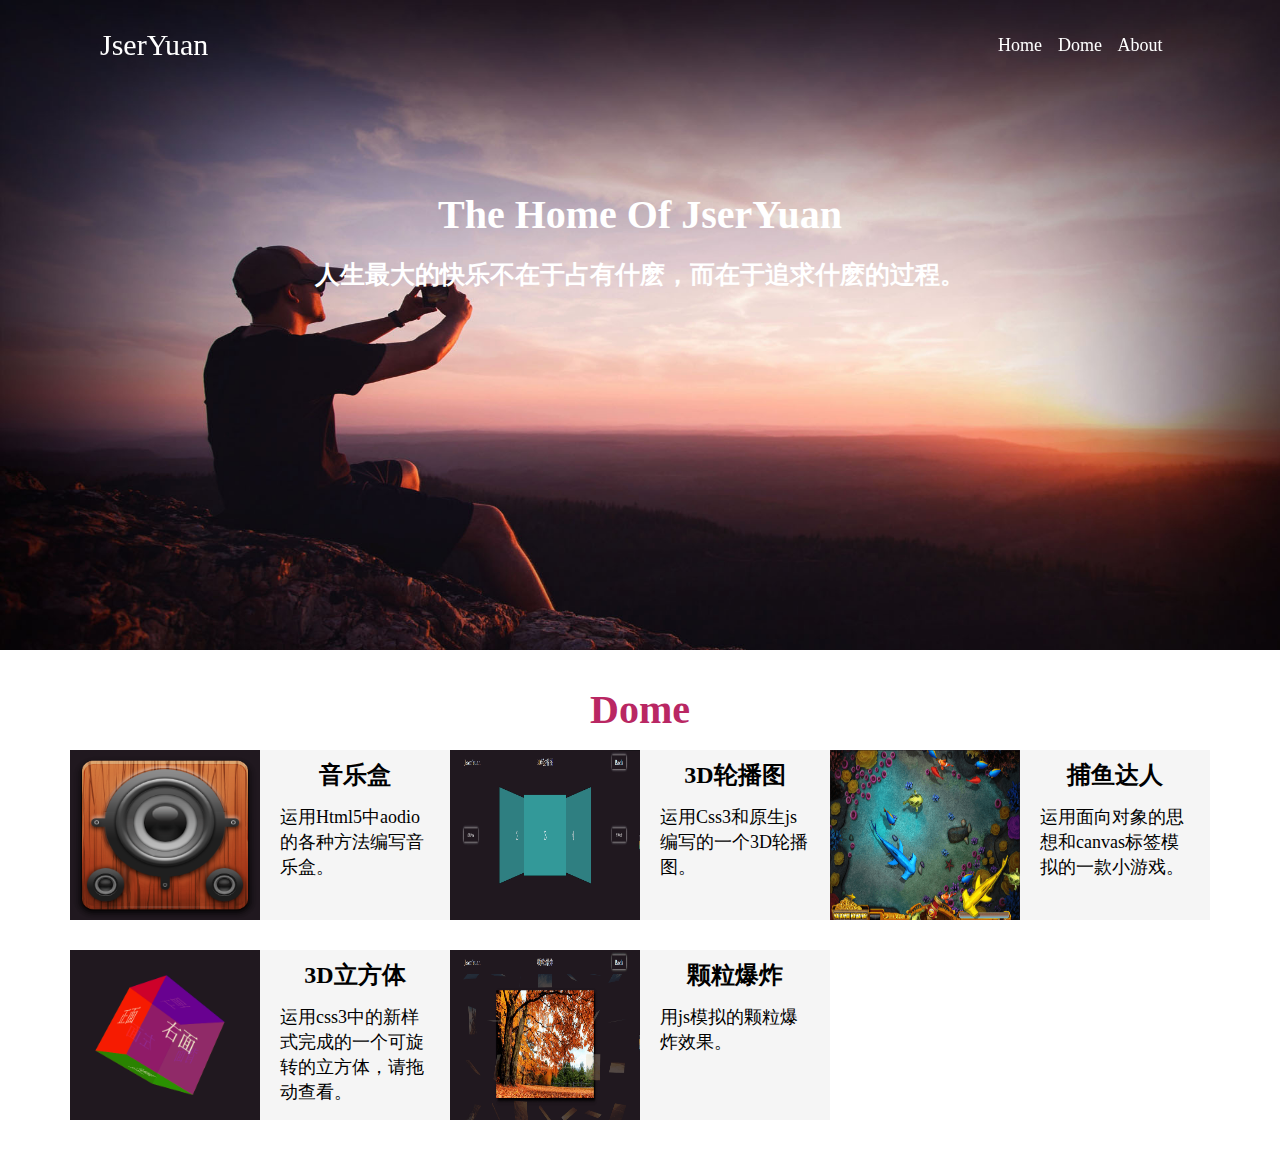
<file: index.html>
<!DOCTYPE html>
<html lang="en">
<head>
	<meta charset="UTF-8">
	<title>jseryuan</title>
    <link rel="stylesheet" href="stylesheets/base.css">
    <link rel="stylesheet" href="stylesheets/animate.css">
    <link rel="stylesheet" href="stylesheets/index.css">
    <script src="javascripts/jquery-1.7.2.js"></script>
    <script>
    	function DoScroll(end){
            var oS=document.documentElement.scrollTop || document.body.scrollTop;
            var start=oS;
            var dis=end-start;
            var n=0;
            var count=Math.floor(800/16);
            var timer=setInterval(function(){
                n++;
                if(n==count){
                    clearInterval(timer);
                }

                if(navigator.userAgent.toLowerCase().indexOf('chrome')!= -1){
                    document.body.scrollTop=start+n*dis/count;
                }else{
                    document.documentElement.scrollTop=start+n*dis/count;
                }
            },16);
        }
    	$(function(){
    		//顶部menu

    		$(document).scroll(function(ev){

    			var t=document.documentElement.scrollTop || document.body.scrollTop;
    			if(t==0){
    				$('header').css('background','');
    			}else{
    				$('header').css('background','#20181f');
    			}
    			/*if(t>300){
    				$('.dome .pic').addClass('animated bounceIn');
    			}else{
    				$('.dome .pic').removeClass('animated bounceIn');
    			}*/
    		});
    		//menu
    		$('.menu li:eq(2)').click(function(){
    			DoScroll(0);
    		});
    		$('.menu li:eq(1)').click(function(){
    			DoScroll(825);
    		});
    	});
    </script>
</head>
<body>
	<header>
		<div class="logo">JserYuan</div>
		<ul class="menu">
			<li>About</li>
			<li>Dome</li>
			<li>Home</li>
		</ul>
	</header>
	<section>
		<div class="home">
			<img src="img/home.jpg" alt="">
			<div class="txt animated fadeInDown">
				<h2>The Home Of JserYuan</h2>
				<p>人生最大的快乐不在于占有什麽，而在于追求什麽的过程。</p>
			</div>
		</div>
		<div class="dome">
			<h2 class="title">Dome</h2>
			<p></p>
			<ul>
				<li class="pic" >
					<a href="https://jseryuan.github.io/music/">
						<img src="img/music.png" alt="">
					</a>
				</li>
				<li class="txt">
					<h3>音乐盒</h3>
					<p>运用Html5中aodio的各种方法编写音乐盒。</p>
				</li>
				<li class="pic">
					<a href="dome/3D_tab.html">
						<img src="img/3D_tab.png" alt="">
					</a>
				</li>
				<li class="txt">
					<h3>3D轮播图</h3>
					<p>运用Css3和原生js编写的一个3D轮播图。</p>
				</li>
				<li class="pic">
					<a href="https://jseryuan.github.io/fish/">
						<img src="img/fish.png" alt="">
					</a>
				</li>
				<li class="txt">
					<h3>捕鱼达人</h3>
					<p>运用面向对象的思想和canvas标签模拟的一款小游戏。</p>
				</li>
				<li class="pic">
					<a href="dome/cube.html">
						<img src="img/cube.png" alt="">
					</a>
				</li>
				<li class="txt">
					<h3>3D立方体</h3>
					<p>运用css3中的新样式完成的一个可旋转的立方体，请拖动查看。</p>
				</li>
				<li class="pic">
					<a href="dome/b_tab.html">
						<img src="img/b_tab.png" alt="">
					</a>
				</li>
				<li class="txt">
					<h3>颗粒爆炸</h3>
					<p>用js模拟的颗粒爆炸效果。</p>
				</li>
				
			</ul>
		</div>
	</section>
	<footer></footer>
</body>
</html>
</file>
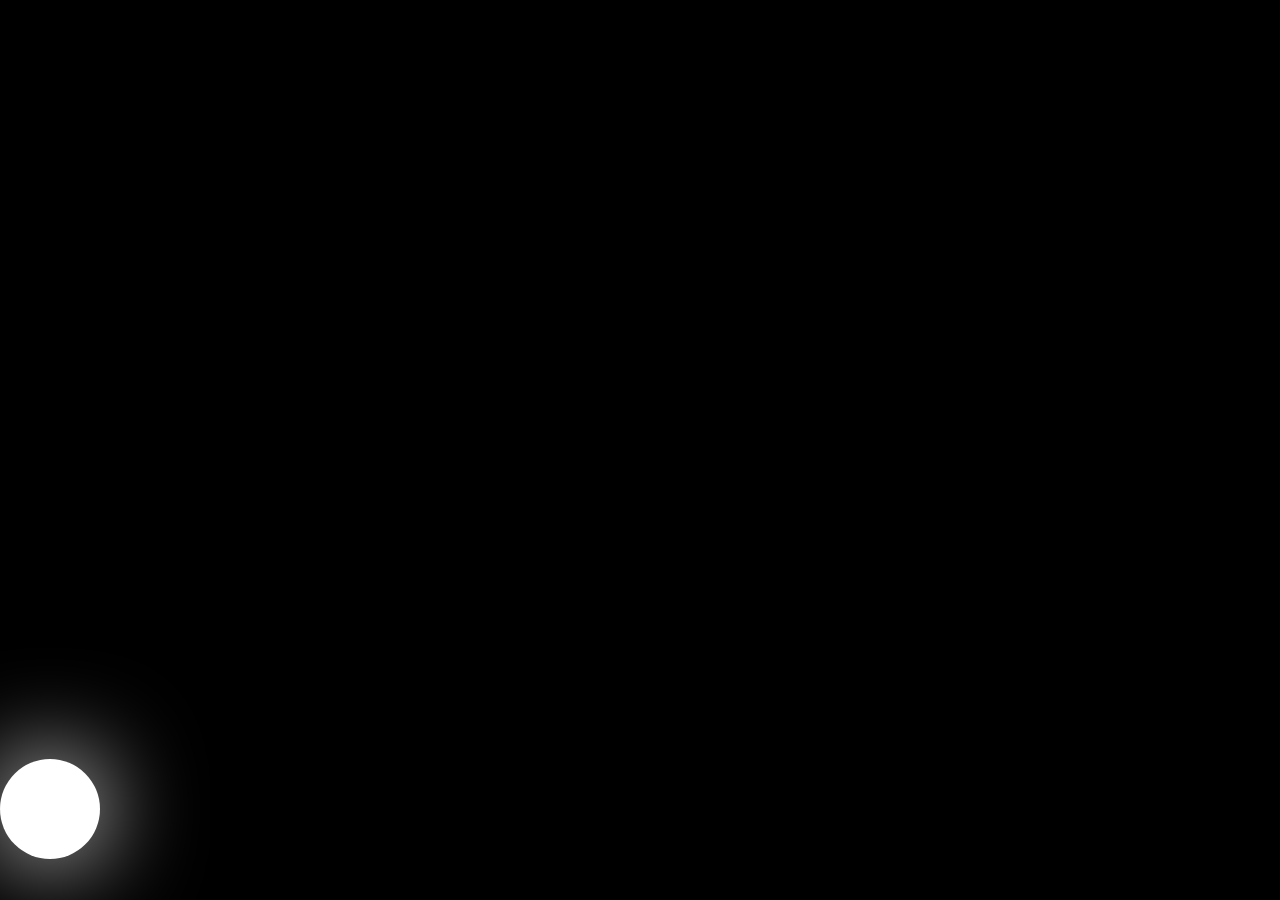
<file: 拖拽+碰撞.html>
<!doctype html>
<html>
<head>
<meta charset="utf-8">
<meta name="author" content="智能社 - zhinengshe.com" />
<meta name="copyright" content="智能社 - zhinengshe.com" />
<meta name="description" content="智能社是一家专注于web前端开发技术的公司，目前主要提供JavaScript培训和HTML5培训两项服务，同时还推出了大量javascript基础知识教程，智能课堂为你带来全新的学习方法和快乐的学习体验。" />
<title>智能社— http://www.zhinengshe.com</title>
<style>
*{margin:0;padding:0;}
body{background: #000;}
#box{width:100px; height:100px; background:#fff; position:absolute; top:0; left:0; box-shadow: 0px 0px 100px #fff; border-radius: 50%;}
</style>
<script>
window.onload=function(){
	var oBox = document.getElementById('box');
	var iSpeedX = 0;
	var iSpeedY = 0;
	var lastX = 0;
	var lastY = 0;
	move(oBox);
	oBox.onmousedown=function(ev){
		clearInterval(oBox.timer);
		var oEvent = ev||event;
		var disX = oEvent.clientX-oBox.offsetLeft;
		var disY = oEvent.clientY-oBox.offsetTop;
		document.onmousemove=function(ev){
			var oEvent = ev||event;
			oBox.style.left = oEvent.clientX-disX+'px';
			oBox.style.top = oEvent.clientY-disY+'px';
			iSpeedX = oEvent.clientX - lastX;
			iSpeedY = oEvent.clientY - lastY;
			lastX = oEvent.clientX;
			lastY = oEvent.clientY;
		};
		document.onmouseup=function(){
			document.onmousemove = null;
			document.onmouseup=null;
			oBox.releaseCapture&&oBox.releaseCapture();
			move(oBox);
		};
		oBox.setCapture&&oBox.setCapture();
		return false;
	};
	
	function move(obj){
		clearInterval(obj.timer);
		obj.timer = setInterval(function(){
			iSpeedY+=3;	
			var l = obj.offsetLeft+iSpeedX;
			var t = obj.offsetTop+iSpeedY;
			if(t<0){
				t = 0;
				iSpeedY*=-0.8;
				iSpeedX*=0.8;
			}
			if(t>=document.documentElement.clientHeight-obj.offsetHeight){
				t = document.documentElement.clientHeight-obj.offsetHeight;
				iSpeedY*=-0.8;
				iSpeedX*=0.8;
			}
			
			if(l<0){
				l = 0;
				iSpeedX*=-0.8;
				iSpeedY*=0.8;
			}
			if(l>=document.documentElement.clientWidth-obj.offsetWidth){
				l = document.documentElement.clientWidth-obj.offsetWidth;
				iSpeedX*=-0.8;
				iSpeedY*=0.8;
			}
			obj.style.left = l +'px';	
			obj.style.top = t +'px';
			if(Math.abs(iSpeedX)<1){
				iSpeedX = 0;
			}
			if(Math.abs(iSpeedY)<1){
				iSpeedY = 0;
			}
			if(iSpeedX == 0&&iSpeedY == 0&&t == document.documentElement.clientHeight-obj.offsetHeight){
				clearInterval(obj.timer);
			}
				
		},30);			
	}
};
</script>
</head>

<body>
<div id="box"></div>
</body>
</html>
</file>
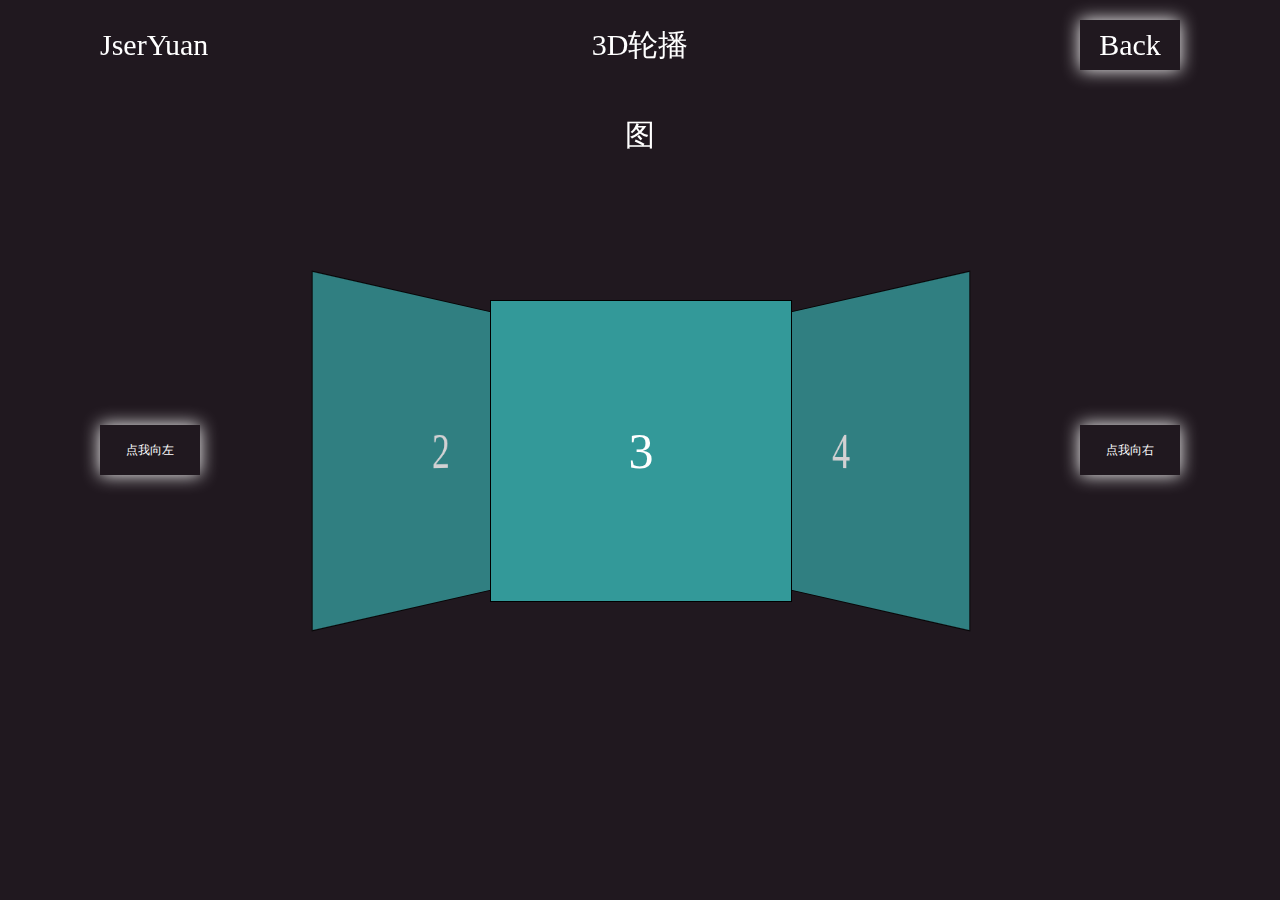
<file: dome/3D_tab.html>
<!DOCTYPE html>
<html lang="en">
<head>
	<meta charset="UTF-8">
	<title>dome</title>
    <link rel="stylesheet" href="css/base.css">

	<style>
		body{
			width: 100%;
			height: 100%;
			background: #20181f;
		}
		header{
			position: fixed;
			top: 0;
			left: 0;
			height: 90px;
			width: 100%;
			z-index: 5;
			background: #20181f;
			line-height: 90px;
			font-size: 30px;
			color: #fff;
		}
		.logo{
			float: left;
			margin-left: 100px;
			width: 100px;
			text-align: center;
		}
		.title{
			width: 120px;
			text-align: center;
			float: left;
			height:90px;
			position: absolute;
			top: 0;
			left: 50%;
			margin-left: -60px;
		}
		.back{
			width: 100px;
			height: 50px;
			line-height: 50px;
			text-align: center;
			float: right;
			margin-right: 100px;
			margin-top: 20px;
			-webkit-box-shadow:0 0 18px #fff;
			-moz-box-shadow:0 0 18px #fff;
			box-shadow:0 0 18px #fff;
			cursor: pointer;
		}
		.back a{
			display: block;
			height: 100%;
			width: 100%;
			color: #fff;
		}
		ul{
	        width: 300px;
	        height: 300px;
	        position: absolute;
	        left: 50%;
	        top: 50%;
	        margin:-150px 0 0 -150px;
	    }
	    ul li{
	        width:300px;
	        height:300px;
	        position: absolute;
	        left:0;
	        top: 0;
	        background: #399;
	        font-size:50px;
	        color: #fff;
	        line-height: 300px;
	        text-align: center;
	        border: 1px solid #000;
	        transition:0.4s all ease;
	        transform:perspective(800px) translateX(0px) rotateY(0deg);
	    }
	    ul li.cur{
	        z-index: 5;
	    }
	    ul li.l1{
	        transform:perspective(800px) translateX(-200px) rotateY(60deg);
	        opacity:0.8;
	        z-index:3;
	    }
	    ul li.l2{
	        transform:perspective(800px) translateX(-300px) rotateY(60deg);
	        opacity:0;
	        z-index:1;
	    }

	    ul li.r1{
	        transform:perspective(800px) translateX(200px) rotateY(-60deg);
	        opacity:0.8;
	        z-index:3;
	    }
	    ul li.r2{
	        transform:perspective(800px) translateX(300px) rotateY(-60deg);
	        opacity:0;
	        z-index:1;
	    }
	    #btn1{
	    	width: 100px;
			height: 50px;
			line-height: 50px;
			text-align: center;
			-webkit-box-shadow:0 0 18px #fff;
			-moz-box-shadow:0 0 18px #fff;
			box-shadow:0 0 18px #fff;
			cursor: pointer;
			position: absolute;
			top: 50%;
			margin-top: -25px;
			left: 100px;
			color: #fff;
	    }
	    #btn2{
	    	width: 100px;
			height: 50px;
			line-height: 50px;
			text-align: center;
			-webkit-box-shadow:0 0 18px #fff;
			-moz-box-shadow:0 0 18px #fff;
			box-shadow:0 0 18px #fff;
			cursor: pointer;
			position: absolute;
			top: 50%;
			margin-top: -25px;
			right: 100px;
			color: #fff;
	    }
	</style>
	<script>
		window.onload = function () {
	        var oBtn1 = document.getElementById('btn1');
	        var oBtn2 = document.getElementById('btn2');
	        var oUl = document.getElementById('ul1');

	        //轮播图
	        function tab(oBtn1,oBtn2,oUl){
	            var aLi =oUl.children;
	            var aClass = [];
	            for(var i = 0;i<aLi.length;i++){
	                aClass.push(aLi[i].className);
	            }
	            console.log(aClass);
	            oBtn1.onclick = function () {
	                aClass.push(aClass.shift());
	                for(var i = 0;i<aLi.length;i++){
	                    aLi[i].className = aClass[i];
	                }
	            };
	            oBtn2.onclick = function () {
	                aClass.unshift(aClass.pop());
	                for(var i = 0;i<aLi.length;i++){
	                    aLi[i].className = aClass[i];
	                }
	            };
	        }
	        tab(oBtn1,oBtn2,oUl);
	       
	    };
	</script>	
</head>
<body>
	<header>
		<div class="logo">JserYuan</div>
		<div class="title">3D轮播图</div>
		<div class="back">
			<a href="https://jseryuan.github.io">Back</a>
		</div>
	</header>
	<div id="btn1">点我向左</div>
	<div id="btn2">点我向右</div>

	<ul id="ul1">
	    <li class="l2">1</li>
	    <li class="l1">2</li>
	    <li class="cur">3</li>
	    <li class="r1">4</li>
	    <li class="r2">5</li>
	    <li>6</li>
	    <li>7</li>
	</ul>
</body>
</html>
</file>
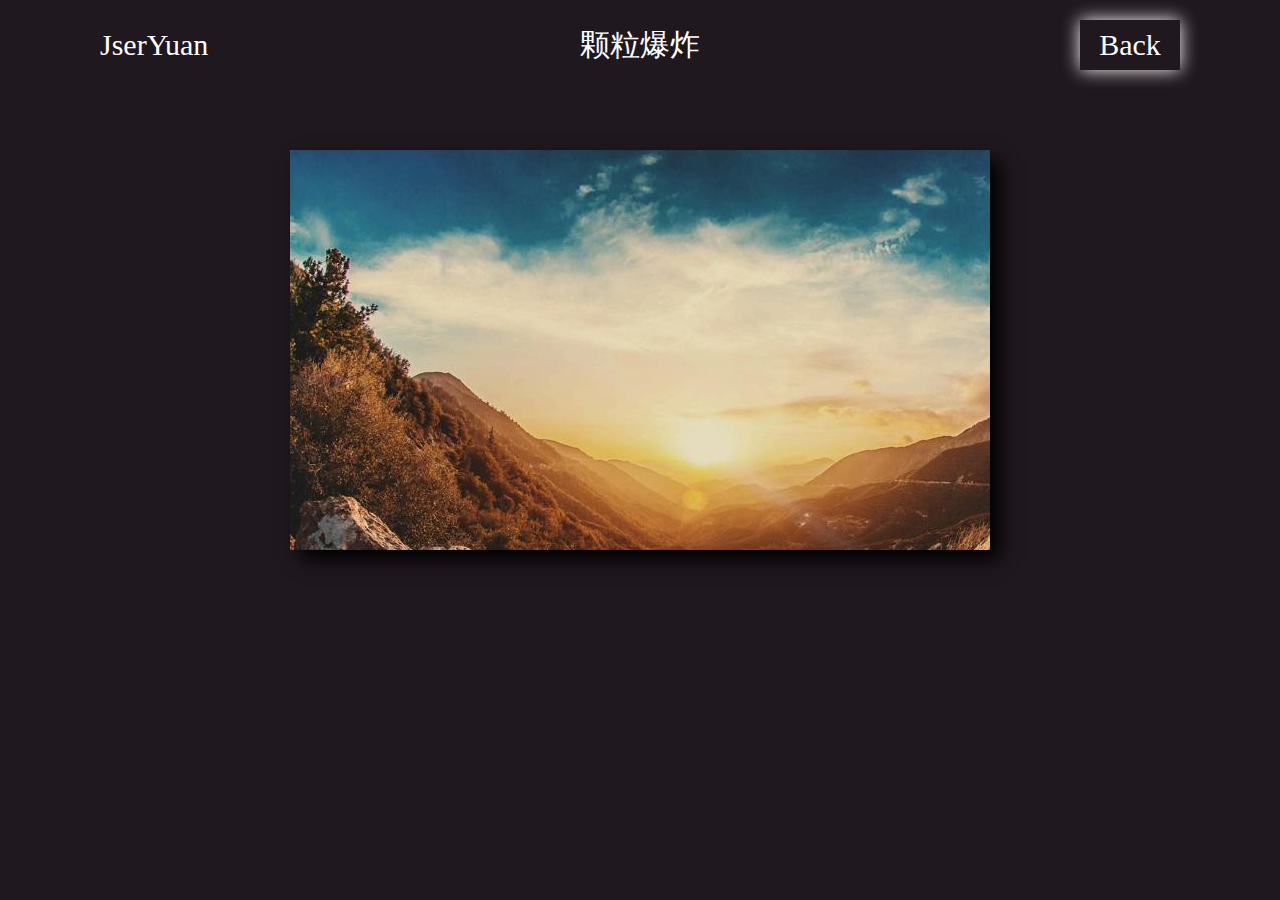
<file: dome/b_tab.html>
<!DOCTYPE html>
<html lang="en">
<head>
	<meta charset="UTF-8">
	<title>dome</title>
    <link rel="stylesheet" href="css/base.css">

	<style>
		html,body{
			background: #20181f;
			width: 100%;
			height: 100%;
			overflow: hidden;
		}
		header{
			position: fixed;
			top: 0;
			left: 0;
			height: 90px;
			width: 100%;
			z-index: 5;
			background: #20181f;
			line-height: 90px;
			font-size: 30px;
			color: #fff;
		}
		.logo{
			float: left;
			margin-left: 100px;
			width: 100px;
			text-align: center;
		}
		.title{
			width: 120px;
			text-align: center;
			float: left;
			height:90px;
			position: absolute;
			top: 0;
			left: 50%;
			margin-left: -60px;
		}
		._back{
			width: 100px;
			height: 50px;
			line-height: 50px;
			text-align: center;
			float: right;
			margin-right: 100px;
			margin-top: 20px;
			-webkit-box-shadow:0 0 18px #fff;
			-moz-box-shadow:0 0 18px #fff;
			box-shadow:0 0 18px #fff;
			cursor: pointer;
		}
		._back a{
			display: block;
			height: 100%;
			width: 100%;
			color: #fff;
		}
		#box{
			width: 700px;
			height: 400px;
			background: url(img/1.jpg);
			position: absolute;
			left: 50%;
			margin-left: -350px;
			top: 150px;
			-webkit-box-shadow:10px 10px 18px #fff;
			-moz-box-shadow:10px 10px 18px #000;
			box-shadow:10px 10px 18px #000;
		}
		#box span{
			position: absolute;
			transform:perspective(800px) translateY(0px) translateX(0px) rotateY(0deg) rotateX(0deg) scale(1);
			background: url(img/0.jpg);
		}
	</style>
	<script>
		function rnd(m,n){
			return Math.floor(Math.random()*(n-m)+m);
		};
		window.onload=function(){
			var oBox=document.getElementById('box');
			var C=7;
			var R=4;
			for(var r=0;r<R;r++){
				for(var c=0;c<C;c++){
					var oSpan=document.createElement('span');
					oSpan.style.width=oBox.offsetWidth/C+'px';
					oSpan.style.height=oBox.offsetHeight/R+'px';
					oSpan.style.left=oBox.offsetWidth/C*c+'px';
					oSpan.style.top=oBox.offsetHeight/R*r+'px';
					oSpan.innerHTML='<em class="front"></em><em class="back"></em>';
					oBox.appendChild(oSpan);
					oSpan.style.backgroundPosition=-oSpan.offsetLeft+'px '+(-oSpan.offsetTop)+'px';
				}
			}
			var iNow=0;
			var bReady=false;
			oBox.onclick=function(){
				if(bReady){return;}
				bReady=true;
				iNow++;
				var aSpan=oBox.getElementsByTagName('span');
				for(var i=0;i<aSpan.length;i++){
					var x=aSpan[i].offsetWidth/2+aSpan[i].offsetLeft-oBox.offsetWidth/2;
					var y=aSpan[i].offsetHeight/2+aSpan[i].offsetTop-oBox.offsetHeight/2;
					aSpan[i].style.transition= '.5s all ease';
					aSpan[i].style.transform='perspective(800px) translateY('+y+'px) translateX('+x+'px) rotateY('+rnd(-180,180)+'deg) rotateX('+rnd(-180,180)+'deg) scale(1)';
					aSpan[i].style.opacity=0;
				}
				aSpan[0].addEventListener('transitionend',function(){
					bReady=false;
					for(var i=0;i<aSpan.length;i++){
						aSpan[i].style.transition='none';
						aSpan[i].style.transform='perspective(800px) translateY(0px) translateX(0px) rotateY(0deg) rotateX(0deg) scale(1)';
						aSpan[i].style.opacity=1;
						aSpan[i].style.backgroundImage='url(img/'+iNow%3+'.jpg)';
						oBox.style.backgroundImage='url(img/'+(iNow+1)%3+'.jpg)';
					}
				},false);

			};
		};
	</script>
</head>
<body>
	<header>
		<div class="logo">JserYuan</div>
		<div class="title">颗粒爆炸</div>
		<div class="_back">
			<a href="https://jseryuan.github.io">Back</a>
		</div>
	</header>
	<div id="box"></div>
</body>
</html>
</file>
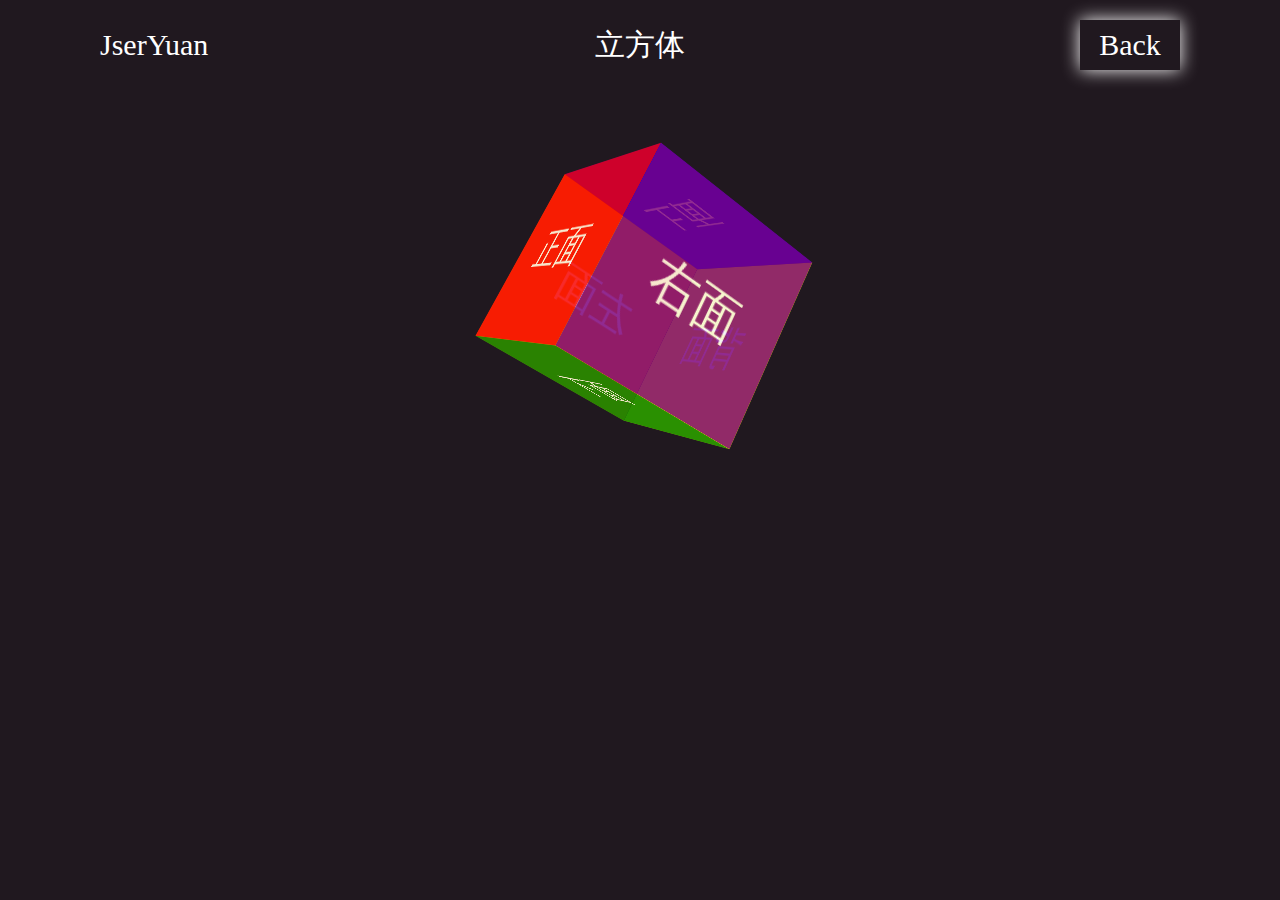
<file: dome/cube.html>
<!DOCTYPE html>
<html lang="en">
<head>
	<meta charset="UTF-8">
	<title>dome</title>
    <link rel="stylesheet" href="css/base.css">

	<style>
		html,body{
			background: #20181f;
			width: 100%;
			height: 100%;
			overflow: hidden;
		}
		header{
			position: fixed;
			top: 0;
			left: 0;
			height: 90px;
			width: 100%;
			z-index: 5;
			background: #20181f;
			line-height: 90px;
			font-size: 30px;
			color: #fff;
		}
		.logo{
			float: left;
			margin-left: 100px;
			width: 100px;
			text-align: center;
		}
		.title{
			width: 100px;
			text-align: center;
			float: left;
			height:90px;
			position: absolute;
			top: 0;
			left: 50%;
			margin-left: -50px;
		}
		._back{
			width: 100px;
			height: 50px;
			line-height: 50px;
			text-align: center;
			float: right;
			margin-right: 100px;
			margin-top: 20px;
			-webkit-box-shadow:0 0 18px #fff;
			-moz-box-shadow:0 0 18px #fff;
			box-shadow:0 0 18px #fff;
			cursor: pointer;
		}
		._back a{
			display: block;
			height: 100%;
			width: 100%;
			color: #fff;
		}
		.content{
			position: relative;
		}
		#box{
		    width: 200px;
		    height: 200px;
		    margin:200px auto;
		    position:relative;
		    transform: perspective(800px) rotateY(-60deg) rotateX(30deg);
		    transform-style:preserve-3d;
		    line-height: 200px;
		    text-align: center;
		    color: #fff;
		    font-size:50px;
		}
		#box div{
		    width: 100%;
		    height: 100%;
		    position: absolute;
		    left: 0;
		    top: 0;
		    opacity:0.8;
		}
		#box .front{
		    background: red;
		    transform:translateZ(100px);

		}
		#box .back{
		    background: yellow;
		    transform:translateZ(-100px) scale(-1,1);

		}
		#box .top{
		    background: blue;
		    transform:translateY(-100px) rotateX(90deg);
		}
		#box .bottom{
		    background: green;
		    transform:translateY(100px) rotateX(-90deg);
		}
		#box .left{
		    background: orange;
		    transform:translateX(-100px) rotateY(-90deg);
		}
		#box .right{
		    background: purple;
		    transform:translateX(100px) rotateY(90deg);
		}
	</style>
	<script>
		window.onload=function(){
            var oBox=document.getElementById('box');
            var x=30;
            var y=-60;
            document.onmousedown=function(ev){
                var disY=ev.clientY+x;
                var disX=ev.clientX-y;

                document.onmousemove=function(ev){
                    y=ev.clientX-disX;
                    x=disY-ev.clientY;
                    oBox.style.transform='perspective(800px) rotateX('+x+'deg) rotateY('+y+'deg)';
                };
                document.onmouseup=function(){
                    document.onmousemove=null;
                    document.onmouseup=null;
                };
                return false;
            };
        };
	</script>
</head>
<body>
	<header>
		<div class="logo">JserYuan</div>
		<div class="title">立方体</div>
		<div class="_back">
			<a href="https://jseryuan.github.io">Back</a>
		</div>
	</header>
	<div id="box">
	    <div class="front">正面</div>
	    <div class="back">背面</div>
	    <div class="top">上面</div>
	    <div class="bottom">下面</div>
	    <div class="left">左面</div>
	    <div class="right">右面</div>
	</div>
</body>
</html>
</file>
<file: stylesheets/base.css>
@charset "utf-8";
/* CSS Document */
body,ul,ol,h1,h2,h3,h4,h5,h6,p,dl,dd,input,textarea{ margin:0; padding:0;}
li{ list-style:none;}
img{ vertical-align:top; border:none;}
a{ text-decoration:none; color:#666;}
input,textarea{ border:none; outline:none; background:none;}
textarea{ resize:none;}
body{ font-size:12px;}
.fl{ float:left;}
.fr{ float:right;}
.clearfix:after{ content:''; display:block; clear:both;}
</file>
<file: stylesheets/index.css>
body{
}
header{
	position: fixed;
	top: 0;
	left: 0;
	height: 90px;
	width: 100%;
	z-index: 5;
}
.logo{
	float: left;
	line-height: 90px;
	font-size: 30px;
	color: #fff;
	margin-left: 100px;
}
header .menu{
	height: 90px;
	float: right;
	margin-right: 110px;
	padding-top: 25px;
}
header .menu li{
	float: right;
	width: 60px;
	height: 40px;
	text-align: center;
	line-height: 40px;
	color: #fff;
	font-size: 18px;
	cursor: pointer;
}
header .menu li:hover{
	-webkit-box-shadow:0 0 18px #fff;
	-moz-box-shadow:0 0 18px #fff;
	box-shadow:0 0 18px #fff;
}
.home{
	width: 100%;
	height: 650px;
	position: relative;
}
.home img{
	position: absolute;
	top: 0;
	left: 0;
	width: 100%;
	height: 100%;
}
.home .txt{
	width: 100%;
	height: 120px;
	position: absolute;
	left: 0;
	top: 50%;
	margin-top: -150px;
	text-align: center;

}
.home .txt h2{
	height: 80px;
	line-height: 80px;
	font-size: 40px;
	font-family: serif;
	color: #fff;
}
.home .txt p{
	height: 40px;
	line-height: 40px;
	font-size: 25px;
	text-align: center;
	color: #fff;
	font-weight: bold;
}
.dome{
	width: 100%;
	margin-top: 20px;
}
.dome .title{
	height: 80px;
	line-height: 80px;
	font-size: 40px;
	text-align: center;
	color: #b92763;
}
.dome ul{
	width: 1140px;
	margin: 0 auto;
}
.dome li{
	float: left;
	width: 190px;
	height: 170px;
	background: #20181f;
	margin-bottom: 30px;
	overflow: hidden;
}
.dome li img{
	width: 100%;
	height: 100%;
	transition: .4s all ease;
}
.dome li img:hover{
	transform: scale(1.2,1.2);
}
.dome ul .txt{
	background: #f5f5f5;
}
.dome ul .txt h3{
	height: 30px;
	line-height: 30px;
	font-size: 24px;
	text-align: center;
	margin-top: 10px;
	margin-bottom: 15px;
}
.dome ul .txt p{
	line-height: 25px;
	font-size: 18px;
	margin-left: 20px;
	margin-right: 20px;
}
</file>
<file: dome/css/base.css>
@charset "utf-8";
/* CSS Document */
body,ul,ol,h1,h2,h3,h4,h5,h6,p,dl,dd,input,textarea{ margin:0; padding:0;}
li{ list-style:none;}
img{ vertical-align:top; border:none;}
a{ text-decoration:none; color:#666;}
input,textarea{ border:none; outline:none; background:none;}
textarea{ resize:none;}
body{ font-size:12px;}
.fl{ float:left;}
.fr{ float:right;}
.clearfix:after{ content:''; display:block; clear:both;}
</file>
